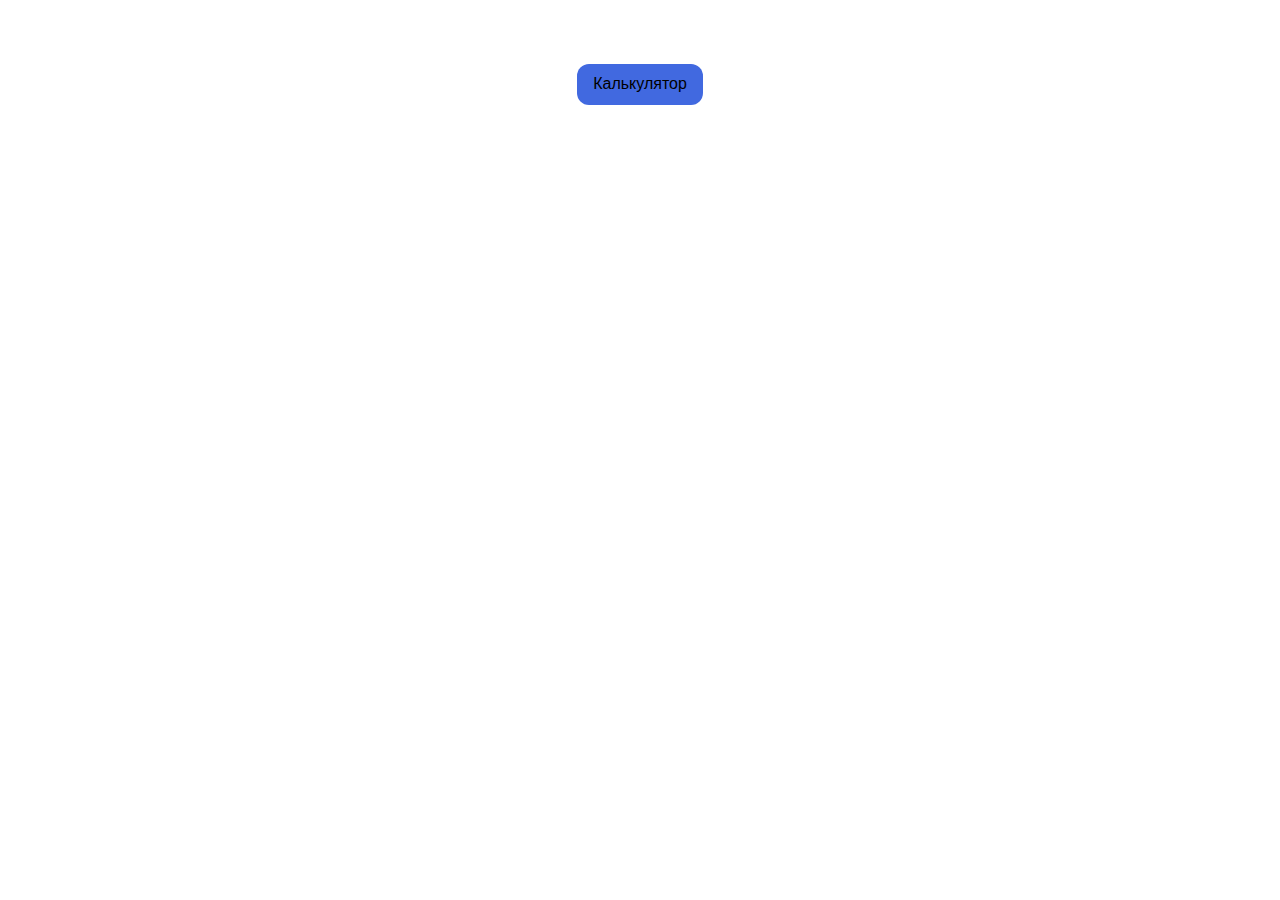
<file: calc/index.html>
<!doctype html>
<html lang="en">
<head>
    <meta charset="UTF-8">
    <title>Gennadii Remizov | Calculator</title>
    <link rel="stylesheet" href="css/reset.css">
    <link rel="stylesheet" href="css/main.css">
    <script src="//code.jquery.com/jquery-1.12.0.min.js"></script>

</head>

</head>
<body id="body">
    <div class="container">
        <div id="calc-button" class="calc-button">
            <a href="#" class="calc-link">Калькулятор</a>
        </div>
        <div id="calculator" class="calculator">
            <!-- <p> is optional (for css)-->
            <div class="result"><p></p></div>
            <div class="clear">C</div>

            <span>7</span>
            <span>8</span>
            <span>9</span>
            <span>+</span>

            <span>4</span>
            <span>5</span>
            <span>6</span>
            <span>-</span>

            <span>1</span>
            <span>2</span>
            <span>3</span>
            <span>÷</span>

            <span>0</span>
            <span>.</span>
            <span>=</span>
            <span>x</span>

        </div> <!--calculator -->
    </div> <!--container -->
    <script src="js/main.js"></script>
</body>
</html>
</file>
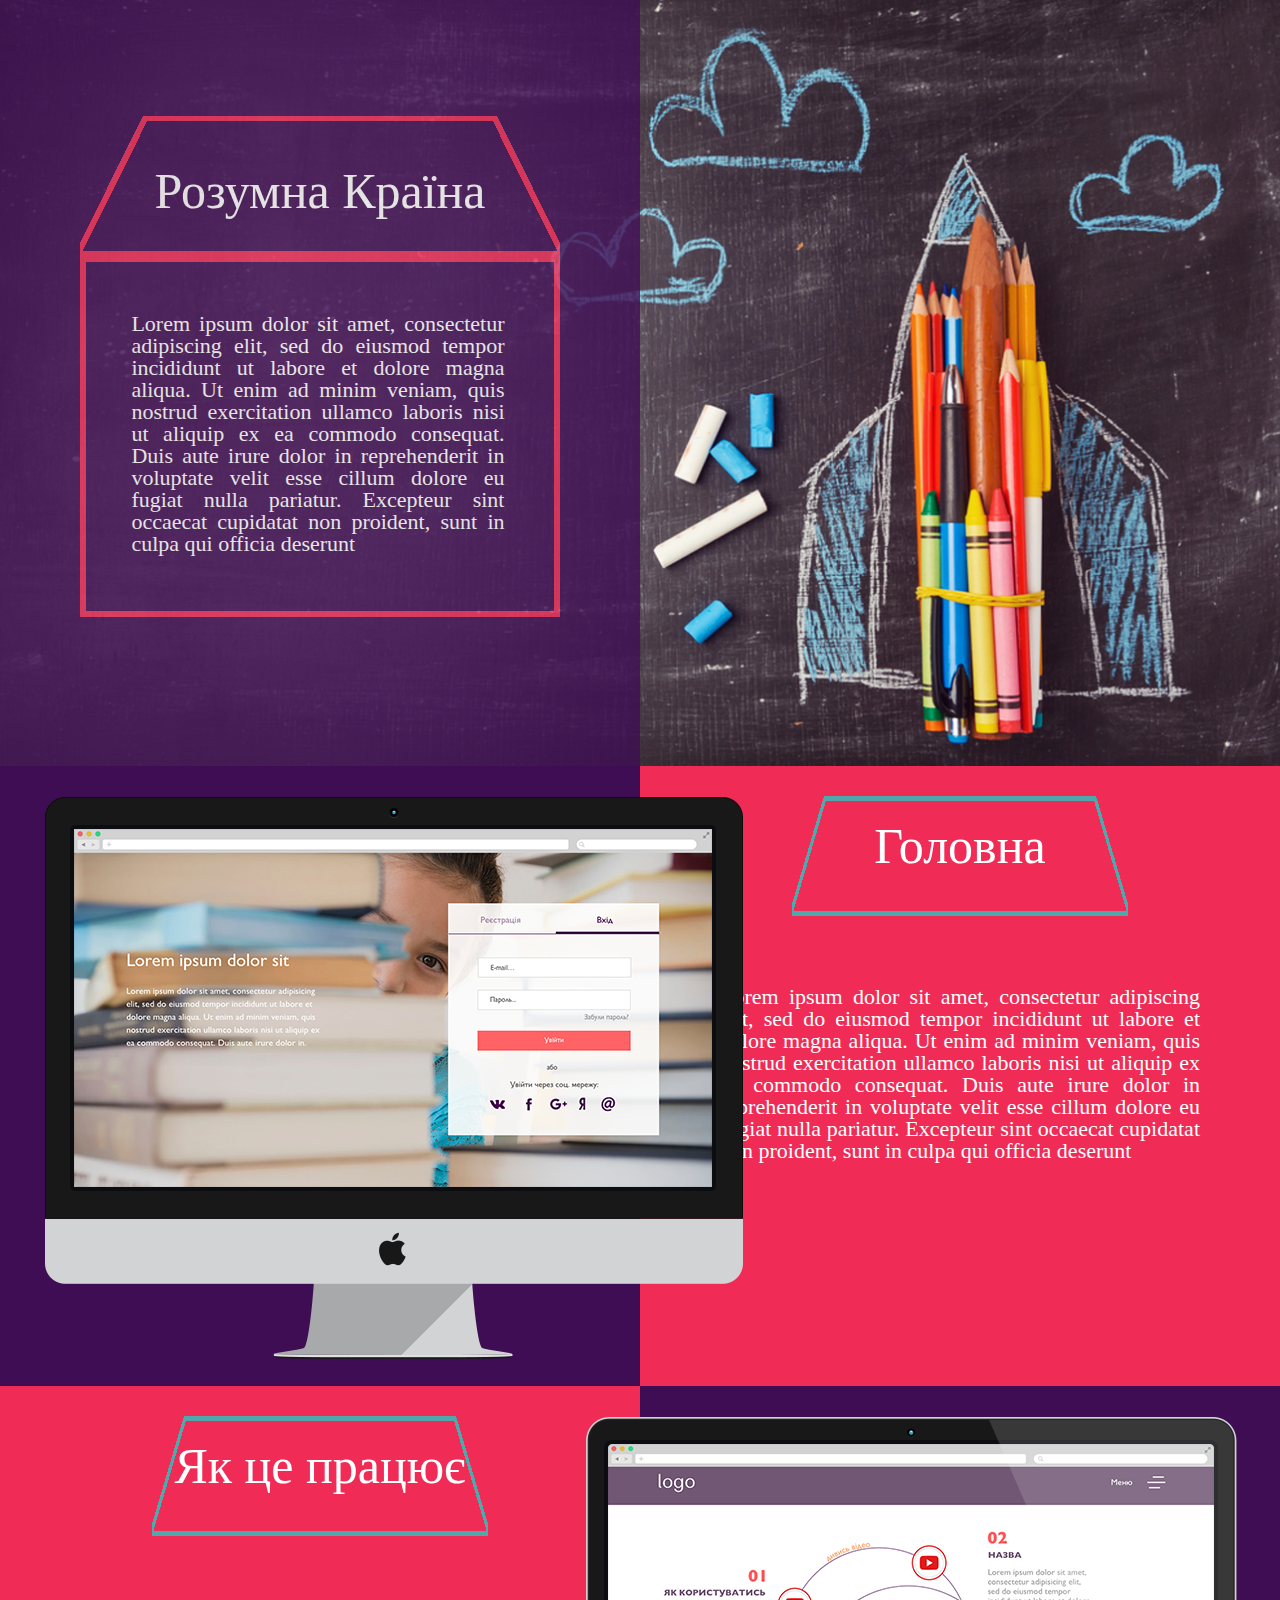
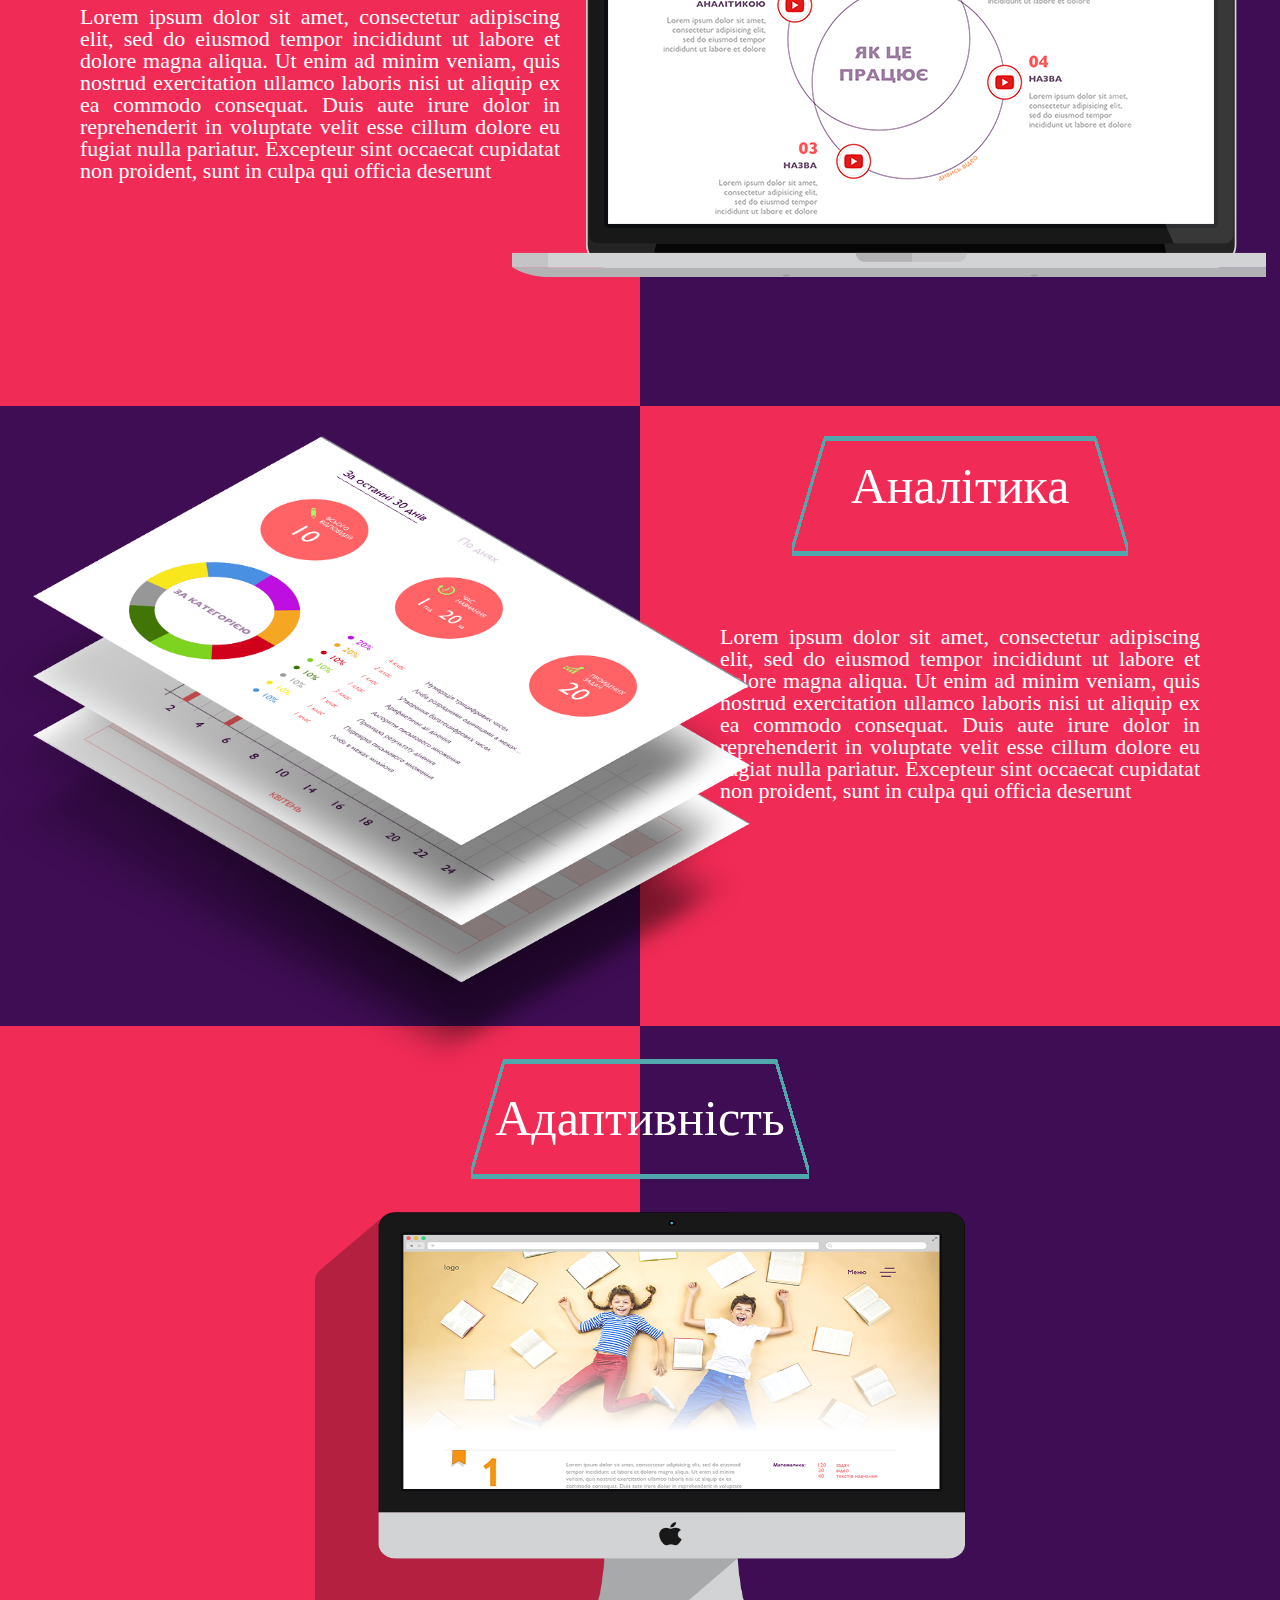
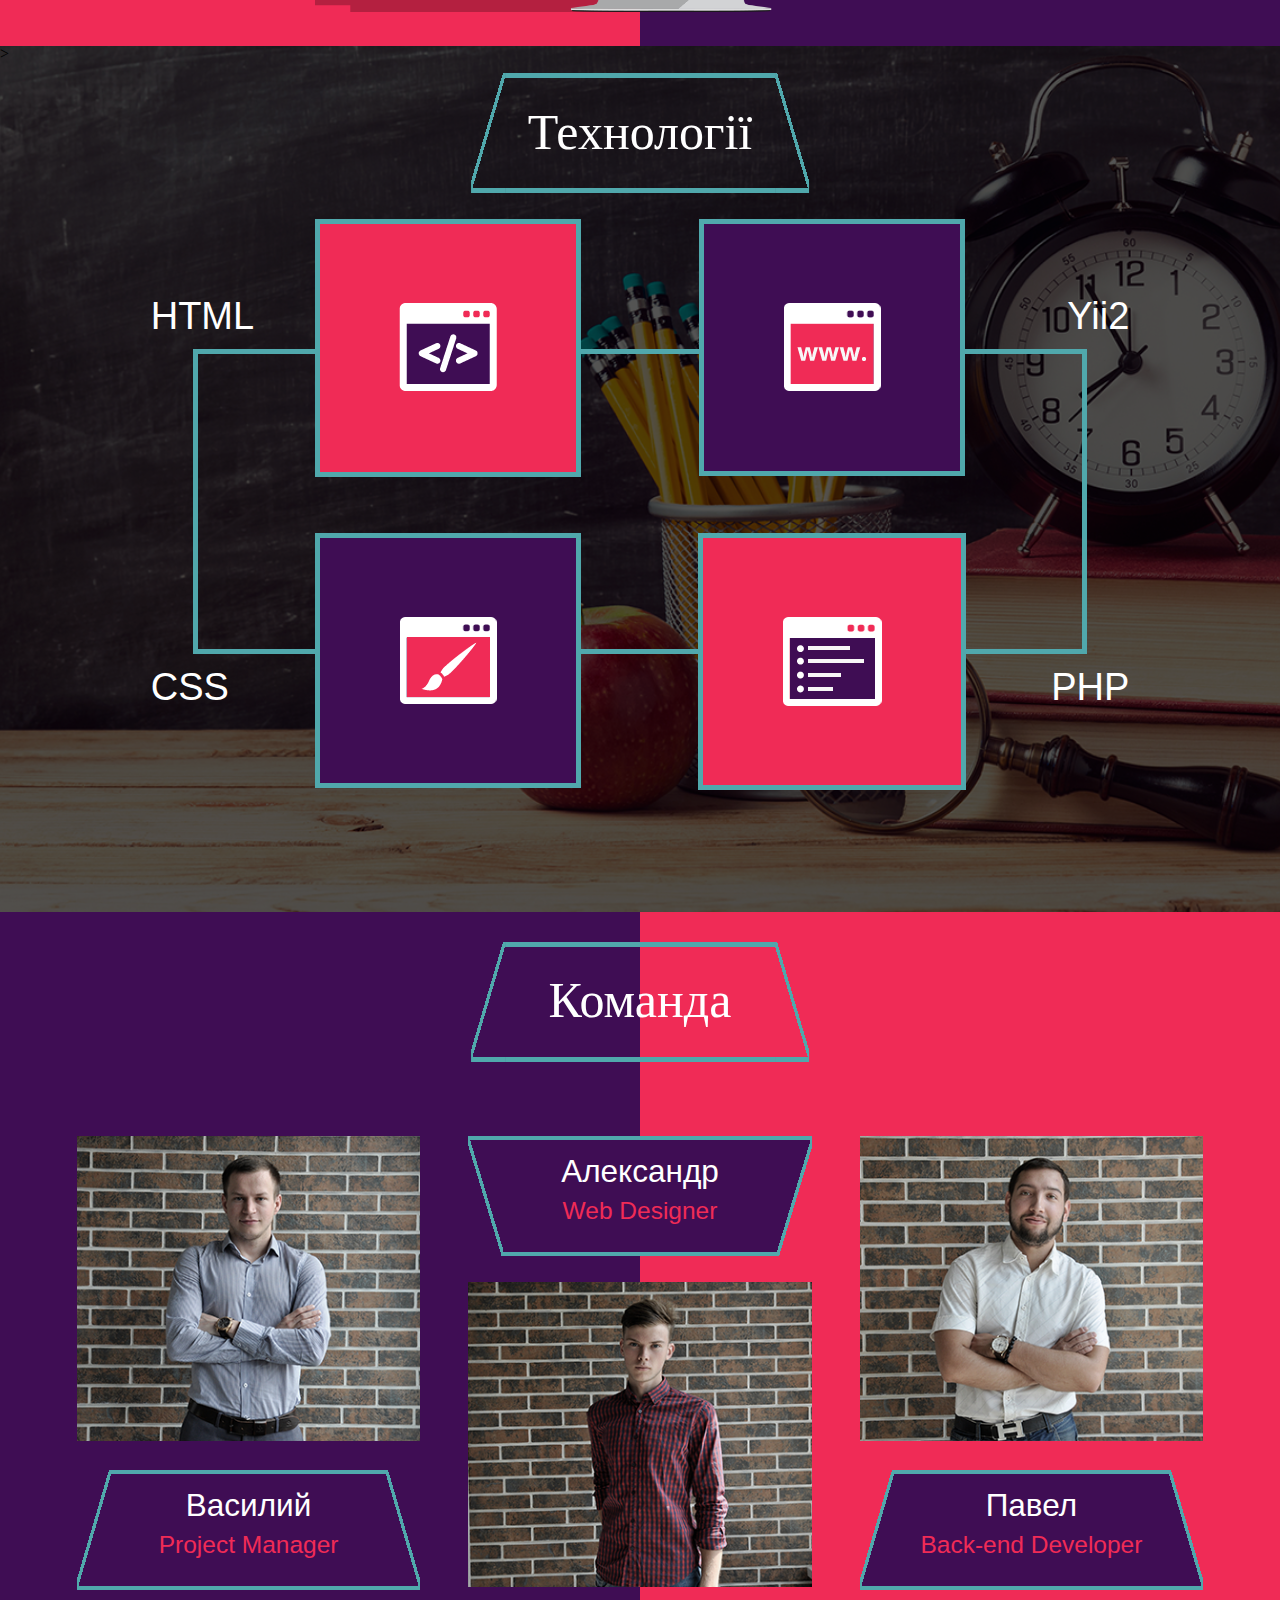
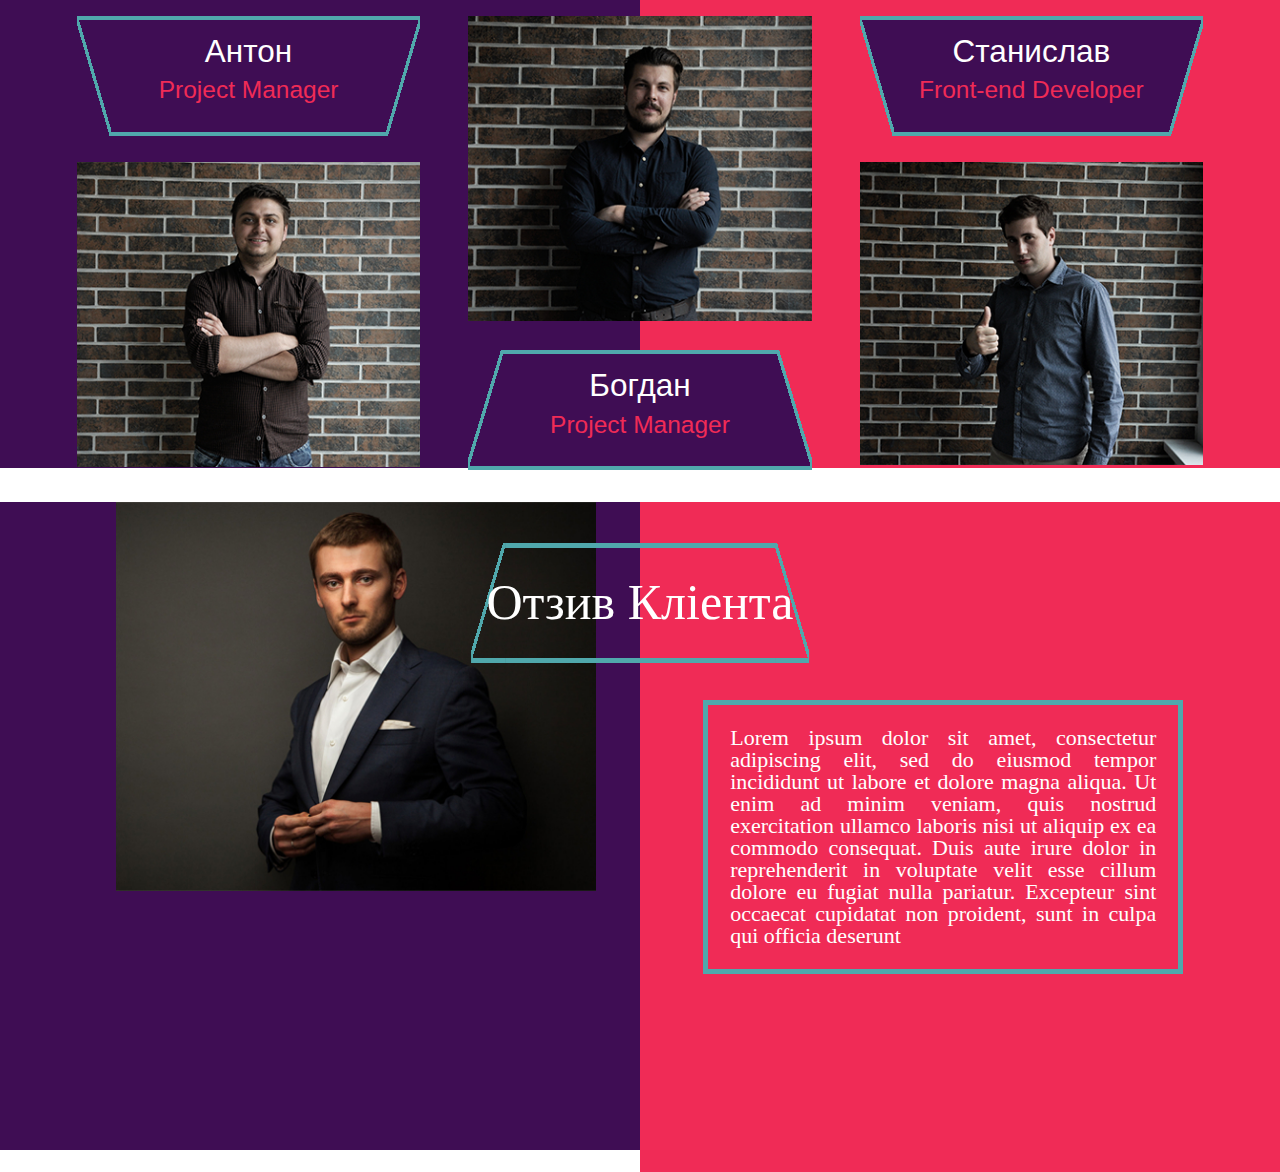
<file: smartcase/index.html>
<!doctype html>
<html lang="en">
<head>
    <meta charset="UTF-8">
    <title>Gennadii Remizov | FE developer Prof-it</title>
    <link rel="stylesheet" href="css/reset.css">
    <link rel="stylesheet" href="css/main.css">
    <script src="//code.jquery.com/jquery-1.12.0.min.js"></script>
    <script src="js/fix.js"></script>
</head>
<body>
    <section class="head-section">
        <div class="head-section-container">
            <div class="text-side">
                <div class="text-side-container">
                    <div class="effect left">
                        <div class="cloud1"></div>
                        <div class="cloud2"></div>
                    </div>
                    <div class="content">
                        <div class="content-top clearfix">
                            <h2 class="content-title">Розумна Країна</h2>
                            <div class="content-top-leftside"></div>
                            <div class="content-top-centerside"></div>
                            <div class="content-top-rightside"></div>
                        </div>
                        <p class="content-text">Lorem ipsum dolor sit amet, consectetur adipiscing elit, sed do eiusmod tempor incididunt ut labore et dolore magna aliqua. Ut enim ad minim veniam, quis nostrud exercitation ullamco laboris nisi ut aliquip ex ea commodo consequat. Duis aute irure dolor in reprehenderit in voluptate velit esse cillum dolore eu fugiat nulla pariatur. Excepteur sint occaecat cupidatat non proident, sunt in culpa qui officia deserunt</p>
                    </div>
                </div>
            </div>  <!--text-side -->

        </div>
    </section>

    <section class="main-section">
        <div class="main-section-container clearfix">
            <div class="image-side">
                <div class="element">
                    <img src="img/imac1.png" alt="Element-img" class="element-img">
                </div>
                <div class="effect left">
                    <div class="cloud"></div>
                    <div class="cloud color"></div>
                </div>
            </div>

            <div class="text-side text-side-main">
                <div class="text-side-container text-side-container-main">
                    <div class="content content-main">
                        <div class="content-top content-top-main clearfix">
                            <h2 class="content-title content-title-main">Головна</h2>
                            <div class="content-top-leftside content-top-leftside-main"></div>
                            <div class="content-top-centerside content-top-centerside-main"></div>
                            <div class="content-top-rightside content-top-rightside-main"></div>
                        </div>
                        <p class="content-text content-text-main">Lorem ipsum dolor sit amet, consectetur adipiscing elit, sed do eiusmod tempor incididunt ut labore et dolore magna aliqua. Ut enim ad minim veniam, quis nostrud exercitation ullamco laboris nisi ut aliquip ex ea commodo consequat. Duis aute irure dolor in reprehenderit in voluptate velit esse cillum dolore eu fugiat nulla pariatur. Excepteur sint occaecat cupidatat non proident, sunt in culpa qui officia deserunt</p>
                    </div>
                </div>
            </div>  <!-- text-side-main -->
            <div class="effect right">
                <div class="cloud"></div>
                <div class="cloud color"></div>
            </div>

        </div>
    </section>

    <section class="works-section">
        <div class="main-section-container clearfix">

            <div class="text-side text-side-main">
                <div class="text-side-container text-side-container-main">
                    <div class="content content-main">
                        <div class="content-top content-top-main clearfix">
                            <h2 class="content-title content-title-main">Як це працює</h2>
                            <div class="content-top-leftside content-top-leftside-main"></div>
                            <div class="content-top-centerside content-top-centerside-main"></div>
                            <div class="content-top-rightside content-top-rightside-main"></div>
                        </div>
                        <p class="content-text content-text-main">Lorem ipsum dolor sit amet, consectetur adipiscing elit, sed do eiusmod tempor incididunt ut labore et dolore magna aliqua. Ut enim ad minim veniam, quis nostrud exercitation ullamco laboris nisi ut aliquip ex ea commodo consequat. Duis aute irure dolor in reprehenderit in voluptate velit esse cillum dolore eu fugiat nulla pariatur. Excepteur sint occaecat cupidatat non proident, sunt in culpa qui officia deserunt</p>
                    </div>
                </div>
            </div>  <!-- text-side-main -->

            <div class="image-side">
                <div class="element">
                    <img src="img/mac2.png" alt="Element-img" class="element-img element-img-works">
                </div>
                <div class="effect left">
                    <div class="cloud"></div>
                    <div class="cloud color"></div>
                </div>
            </div>

            <div class="effect right">
                <div class="cloud"></div>
                <div class="cloud color"></div>
            </div>

        </div>
    </section>

    <section class="analytics-section">
        <div class="main-section-container clearfix">
            <div class="image-side">
                <div class="chart">
                    <img src="img/top-layer.png" alt="top-chart" class="chart-top">
                    <img src="img/mid-layer.png"alt="mid-chart" class="chart-mid">
                    <img src="img/bottom-layer.png" alt="bottom-chart" class="chart-bottom">
                </div>
                <div class="effect left">
                    <div class="cloud"></div>
                    <div class="cloud color"></div>
                </div>
            </div>

            <div class="text-side text-side-main">
                <div class="text-side-container text-side-container-main">
                    <div class="content content-main">
                        <div class="content-top content-top-main clearfix">
                            <h2 class="content-title content-title-main">Аналітика</h2>
                            <div class="content-top-leftside content-top-leftside-main"></div>
                            <div class="content-top-centerside content-top-centerside-main"></div>
                            <div class="content-top-rightside content-top-rightside-main"></div>
                        </div>
                        <p class="content-text content-text-main">Lorem ipsum dolor sit amet, consectetur adipiscing elit, sed do eiusmod tempor incididunt ut labore et dolore magna aliqua. Ut enim ad minim veniam, quis nostrud exercitation ullamco laboris nisi ut aliquip ex ea commodo consequat. Duis aute irure dolor in reprehenderit in voluptate velit esse cillum dolore eu fugiat nulla pariatur. Excepteur sint occaecat cupidatat non proident, sunt in culpa qui officia deserunt</p>
                    </div>
                </div>
            </div>  <!-- text-side-main -->

        </div>
    </section>

    <section class="adaptive-section">
        <div class="adaptive-container clearfix">

            <div class="text-side text-side-main">
                <div class="text-side-container text-side-container-main">
                    <div class="content content-main">
                        <div class="content-top content-top-adaptive clearfix">
                            <h2 class="content-title">Адаптивнiсть</h2>
                            <div class="content-top-leftside content-top-leftside-main"></div>
                            <div class="content-top-centerside content-top-centerside-main"></div>
                            <div class="content-top-rightside content-top-rightside-main"></div>
                        </div>
                    </div>
                </div>
            </div>  <!-- text-side-main -->

            <div class="image-side">
                <div class="element"></div>
                <div class="effect left">
                    <div class="cloud"></div>
                    <div class="cloud color"></div>
                </div>
            </div>

            <div class="slider">
                <div class="slider-list-wrap">
                    <ul class="slider-list">
                        <li class="slider-item clearfix">
                            <img src="img/imac.png" class="slider-img1" id="slider-img" alt="">
                        </li>
                        <li class="slider-item clearfix">
                            <img src="img/ipad.png" class="slider-img2" id="slider-img" alt="">
                        </li>
                        <li class="slider-item clearfix">
                            <img src="img/iphone.png" class="slider-img3" id="slider-img" alt="">
                        </li>
                    </ul>
                </div>
                <div class="slider-controls"> <!-- "Left" and "Right" actions -->
                    <button type="button" class="slider-controls-btn slider-controls-btn-left">left</button>
                    <button type="button" class="slider-controls-btn slider-controls-btn-right">right</button>
                </div>
            </div>
        </div>
    </section>

    <section class="technologies-section">
        <div class="technologies-container">

            <div class="content-top content-top-technologies clearfix">
                <h2 class="content-title">Технологiї</h2>
                <div class="content-top-leftside content-top-leftside-main"></div>
                <div class="content-top-centerside content-top-centerside-main"></div>
                <div class="content-top-rightside content-top-rightside-main"></div>
            </div>

            <div class="skills">
                <ul class="skills-list">
                    <li class="list-item">
                        <span class="list-text1">html</span>
                    </li>

                    <li class="list-item">
                        <span class="list-text2">Yii2</span>
                    </li>

                    <li class="list-item">
                        <span class="list-text3">css</span>
                    </li>

                    <li class="list-item">
                        <span class="list-text4">php</span>
                    </li>
                </ul>>
            </div>

            <div class="blocks">
                <ul class="blocks-list clearfix">
                    <li class="list-item">
                        <img src="img/html-i.png" alt="HTML" class="list-icon1">
                    </li>
                    <li class="list-item">
                        <img src="img/yii2-i.png" alt="Yii2" class="list-icon2">
                    </li>
                    <li class="list-item">
                        <img src="img/css-i.png" alt="CSS" class="list-icon3">
                    </li>
                    <li class="list-item">
                        <img src="img/php-i.png" alt="PHP" class="list-icon4">
                    </li>

                </ul>
            </div>

        </div>
    </section>

    <section class="team-section">
        <div class="team-container clearfix">

            <div class="image-side">
                <div class="element"></div>
                <div class="effect left">
                    <div class="cloud"></div>
                    <div class="cloud color"></div>
                </div>
            </div>

            <div class="text-side text-side-main">
                <div class="text-side-container text-side-container-main">
                    <div class="content-top content-top-team clearfix">
                        <h2 class="content-title">Команда</h2>
                        <div class="content-top-leftside content-top-leftside-main"></div>
                        <div class="content-top-centerside content-top-centerside-main"></div>
                        <div class="content-top-rightside content-top-rightside-main"></div>
                    </div>
                </div>
            </div>  <!-- text-side-main -->

            <div class="team-box clearfix">
                <!--<div class="team-box-container">-->
                    <div class="team-block1">
                        <div class="subblock1">
                            <img src="img/PM1.jpg" alt="PM Vasiliy" class="subblock-img">

                            <div class="content content-main">
                                <div class="content-top clearfix">
                                    <h2 class="content-title content-title-name">Василий</h2>
                                    <h3 class="content-title content-title-position">Project Manager</h3>
                                    <div class="content-top-leftside content-top-leftside-main"></div>
                                    <div class="content-top-centerside content-top-centerside-main"></div>
                                    <div class="content-top-rightside content-top-rightside-main"></div>
                                </div>
                            </div>
                        </div>

                        <div class="subblock2">

                            <div class="content content-main">
                                <div class="content-top clearfix">
                                    <h2 class="content-title content-title-name">Антон</h2>
                                    <h3 class="content-title content-title-position">Project Manager</h3>
                                    <!--<h4 class="content-position">Project Manager</h4>-->
                                    <div class="content-top-leftside content-top-leftside-upmain"></div>
                                    <div class="content-top-centerside content-top-centerside-main"></div>
                                    <div class="content-top-rightside content-top-rightside-upmain"></div>
                                </div>
                            </div>
                            <img src="img/PM2.jpg" alt="PM Vasiliy" class="subblock-img">
                        </div>
                    </div>

                    <div class="team-block2">
                        <div class="subblock3">
                            <div class="content content-main">
                                <div class="content-top clearfix">
                                    <h2 class="content-title content-title-name">Александр</h2>
                                    <h3 class="content-title content-title-position">Web Designer</h3>
                                    <div class="content-top-leftside content-top-leftside-upmain"></div>
                                    <div class="content-top-centerside content-top-centerside-main"></div>
                                    <div class="content-top-rightside content-top-rightside-upmain"></div>
                                </div>
                            </div>
                            <img src="img/des.jpg" alt="PM Vasiliy" class="subblock-img">
                        </div>

                        <div class="subblock4">
                            <img src="img/PM3.jpg" alt="PM Vasiliy" class="subblock-img">
                            <div class="content content-main">
                                <div class="content-top clearfix">
                                    <h2 class="content-title content-title-name">Богдан</h2>
                                    <h3 class="content-title content-title-position">Project Manager</h3>
                                    <!--<h4 class="content-position">Project Manager</h4>-->
                                    <div class="content-top-leftside content-top-leftside-main"></div>
                                    <div class="content-top-centerside content-top-centerside-main"></div>
                                    <div class="content-top-rightside content-top-rightside-main"></div>
                                </div>
                            </div>

                        </div>

                    </div>

                    <div class="team-block3">
                        <div class="subblock5">
                            <img src="img/Back.jpg" alt="PM Vasiliy" class="subblock-img">
                            <div class="content content-main">
                                <div class="content-top clearfix">
                                    <h2 class="content-title content-title-name">Павел</h2>
                                    <h3 class="content-title content-title-position">Back-end Developer</h3>
                                    <!--<h4 class="content-position">Project Manager</h4>-->
                                    <div class="content-top-leftside content-top-leftside-main"></div>
                                    <div class="content-top-centerside content-top-centerside-main"></div>
                                    <div class="content-top-rightside content-top-rightside-main"></div>
                                </div>
                            </div>

                        </div>

                        <div class="subblock6">

                            <div class="content content-main">
                                <div class="content-top clearfix">
                                    <h2 class="content-title content-title-name">Станислав</h2>
                                    <h3 class="content-title content-title-position">Front-end Developer</h3>
                                    <!--<h4 class="content-position">Project Manager</h4>-->
                                    <div class="content-top-leftside content-top-leftside-upmain"></div>
                                    <div class="content-top-centerside content-top-centerside-main"></div>
                                    <div class="content-top-rightside content-top-rightside-upmain"></div>
                                </div>
                            </div>
                            <img src="img/front.jpg" alt="PM Vasiliy" class="subblock-img">
                        </div>

                    </div>
                <!--</div> &lt;!&ndash; team-box-container &ndash;&gt;-->
            </div>  <!-- team-box -->
        </div> <!-- team-container -->

    </section>

    <section class="feedback-section">
        <div class="feedback-container clearfix">

            <div class="image-side image-side-feedback">
                <div class="element"></div>
                <div class="effect left">
                    <div class="cloud"></div>
                    <div class="cloud color"></div>
                </div>
                <img src="img/man.jpg" alt="Feedback photo" class="feedback-photo">
            </div>

            <div class="content-top content-top-adaptive clearfix">
                <h2 class="content-title">Отзив Клiента</h2>
                <div class="content-top-leftside content-top-leftside-main"></div>
                <div class="content-top-centerside content-top-centerside-main"></div>
                <div class="content-top-rightside content-top-rightside-main"></div>
            </div>

            <div class="text-side text-side-feedback">
                <!--<div class="text-side-container text-side-container-feedback">-->
                    <!--<div class="content content-main">-->


                    <!--</div>-->
                <!--</div>-->
                <p class="content-text content-text-feedback">Lorem ipsum dolor sit amet, consectetur adipiscing elit, sed do eiusmod tempor incididunt ut labore et dolore magna aliqua. Ut enim ad minim veniam, quis nostrud exercitation ullamco laboris nisi ut aliquip ex ea commodo consequat. Duis aute irure dolor in reprehenderit in voluptate velit esse cillum dolore eu fugiat nulla pariatur. Excepteur sint occaecat cupidatat non proident, sunt in culpa qui officia deserunt</p>

            </div>  <!-- text-side-main -->


        </div>
    </section>

    <!--<script src="js/trapez1.js"></script>-->

</body>
</html>
</file>
<file: calc/css/main.css>
* {
    margin: 0;
    padding: 0;

    box-sizing: border-box;
}

.container {
    display: block;

    width: 30em;

    margin: 3em auto;
    text-align: center;
}

html, body {
    font-family: 'Arial', sans-serif;
    font-weight: 800;
}

.calc-button {
    padding: 1em;
}

.calc-link {
    display: inline-block;

    padding: 0 1em;

    font-family: Arial, Tahoma, sans-serif;
    font-size: 1em;
    font-weight: 400;
    line-height: 2.55em;
    color: #000000;

    background-color: #4169E0;

    text-decoration: none;

    border-radius: .75em;
}

.calc-link:hover {
    -webkit-transform: scale(1.1);
    -moz-transform: scale(1.1);
    -o-transform: scale(1.1);
    transform: scale(1.1);
}

#calculator {
    display: none;

    width: 390px;
    height: 260px;

    margin: 0 auto;
    padding: 10px 10px 260px 10px;

    background-color: #cccccc;

    border-radius: 5px;

    border-bottom: 5px solid #cccccc;
}

.result {
    width: 260px;
    height: 40px;

    float: left;
    line-height: 40px;
    background-color: #3E4651;
    color: #fff;
    margin: 5px;
}

.result > p {
    margin-left: 10px;
}

.clear, span {
    height: 40px;
    border-bottom: 3px solid grey;
    border-radius: 10px;
    text-align: center;
    line-height: 40px;
    cursor: pointer;
    background-color: #ecf0f1;
    color: #2c3e50;
    margin: 5px;
}

.clear {
    width: 80px;
    float: left;
    background-color: #c0392b;
    color: #fff;
}

.clear:hover {
    background-color: #D6523C;
}

span {
    float: left;
    width: 80px;
}

span:hover {
    background-color: #D4D4D4;
}
</file>
<file: smartcase/css/main.css>
.clearfix:after,
.clearfix:before {
    content: "";
    display: block;
    clear: both;
    height: 0;
    width: 100%;
}

/*********************************
            HEAD-section
*********************************/
.head-section-container {
    background: url(../img/rocket.jpg) top center no-repeat;
    -webkit-background-size: cover;
    -moz-background-size: cover;
    -o-background-size: cover;
    background-size: cover;
}

.text-side {
    width: 50%;

    opacity: .78;

    background-color: #3f0d54;
}

.text-side-container {
    width: 75%;

    margin: 0 auto;
    padding: 7.25em 0 9.3125em;

    box-sizing: border-box;
}

.content {
    /*position: relative;*/

    box-sizing: border-box;
}

.content-top {
    position: relative;

    /*margin-bottom: .9375em;*/
}

.content-top-leftside {
    float: left;

    width: 14%;
    height: 140px;

    background-image: linear-gradient(to left top, transparent, transparent 48%, #f02b56 0, #f02b56 53%, transparent 0);

    border-bottom: .3125em solid #f02b56;

    box-sizing: border-box;
}

.content-top-centerside {
    float: left;

    width: 72%;
    height: 140px;

    margin: 0 auto;
    text-align: center;

    box-sizing: border-box;

    border-top: .3125em solid #f02b56;
    border-bottom: .3125em solid #f02b56;
}

.content-title {
    position: absolute;

    margin: 0 auto;
    top: -2%;
    left: 0;
    bottom: 0;
    right: 0;

    font-size: 3.125em;
    line-height: 3.125em;
    text-align: center;

    color: #ffffff;

    box-sizing: border-box;
}

.content-text {
    padding: 2.3125em 2.25em 2.5625em 2.0625em;

    font-size: 1.375em;
    color: #ffffff;
    text-align: justify;

    border: .3125em solid #f02b56;

    box-sizing: border-box;
}

.content-top-rightside {
    float: left;

    width: 14%;
    height: 140px;

    background-image: linear-gradient(to top right, transparent, transparent 48%, #f02b56 0, #f02b56 53%, transparent 0);

    border-bottom: .3125em solid #f02b56;

    box-sizing: border-box;
}



/*********************************
            MAIN-section
*********************************/
.image-side {
    position: relative;

    float: left;

    width: 50%;
    height: 620px;

    background-color: #3f0d54;
    background-size: cover;
}

.element-img {
    position: absolute;

    top: 5%;
    left: 7%;
}

.text-side-container-main {
    width: 75%;

    padding: 1.875em 0 8.5em;
}

.text-side-main {
    float: left;

    height: 620px;

    background-color: #f02b56;
    background-size: cover;

    opacity: 1;
}

.content-top-main {
    width: 70%;

    margin: 0 auto;
    text-align: center;
}

.content-top-leftside-main {
    width: 10%;
    height: 120px;

    background-image: linear-gradient(to left top, transparent, transparent 48%, #50a8ac 0, #50a8ac 53%, transparent 0);

    border-bottom: .3125em solid #50a8ac;
}

.content-top-centerside-main {
    width: 80%;
    height: 120px;

    border-top: .3125em solid #50a8ac;
    border-bottom: .3125em solid #50a8ac;
}

.content-title-main {
    padding: 1em 0;

    top: 0;

    line-height: 0;
}

.content-top-rightside-main {
    width: 10%;
    height: 120px;

    background-image: linear-gradient(to top right, transparent, transparent 48%, #50a8ac 0, #50a8ac 53%, transparent 0);

    border-bottom: .3125em solid #50a8ac;
}

.content-text-main {
    padding: 0;
    margin-top: 3.1875em;

    border: 0;
}



/*********************************
            WORKS-section
*********************************/
.element-img-works {
    left: -20%;
}


/*********************************
            ANALYTICS-section
*********************************/
.analytics-section {
    /*position: relative;*/
}

.chart {
    position: relative;
}

.chart-top {
    position: absolute;

    top: 30px;
    left: 0;

    width: 750px;
    height: 500px;

    z-index: 3;
}

.chart-mid {
    position: absolute;

    top: 110px;
    left: 0;

    width: 750px;
    height: 500px;

    z-index: 2;
}

.chart-bottom {
    position: absolute;

    top: 170px;
    left: 0;

    width: 750px;
    height: 500px;

    z-index: 1;
}



/*********************************
        ADAPTIVE-section
*********************************/
.adaptive-container {
    position: relative;
}

.content-top-adaptive {
    position: absolute;

    width: 26.4%;

    margin: 0 auto;
    text-align: center;

    padding: 1em 0;

    top: 15%;
    left: 50%;

    line-height: 0;

    -webkit-transform: translate(-50%, -50%);
       -moz-transform: translate(-50%, -50%);
        -ms-transform: translate(-50%, -50%);
         -o-transform: translate(-50%, -50%);
            transform: translate(-50%, -50%);

    z-index: 1;
}

.slider-list {
    position: relative;
}

.slider-img1 {
    position: absolute;

    margin: 0 auto;
    top: 30%;
    left: 0;
    bottom: 0;
    right: 0;

    float: left;

    width: 650px;
    height: 400px;
}

.slider-img2 {
    display: none;
}

.slider-img3 {
    display: none;
}

.slider-controls {
    display: none;
}



/*********************************
        TECHNOLOGIES-section
*********************************/
.technologies-section {
    width: 100%;
    height: 866px;

    background: url(../img/tech_bg.jpg) no-repeat center center;
    background-size: cover;
}

.technologies-container {
    position: relative;

    height: 866px;

    background: rgba(0, 0, 0, .67);
    background-size: 100%;
}

.content-top-technologies {
    position: absolute;
    width: 26.4%;

    margin: 0 auto;
    padding: 1em 0;

    text-align: center;
    line-height: 0;

    top: 10%;
    left: 50%;

    -webkit-transform: translate(-50%, -50%);
       -moz-transform: translate(-50%, -50%);
        -ms-transform: translate(-50%, -50%);
         -o-transform: translate(-50%, -50%);
            transform: translate(-50%, -50%);

    z-index: 1;
}

.skills-list {
    position: absolute;

    margin: 0 auto;
    top: 35%;
    left: 0;
    bottom: 0;
    right: 0;

    width: 69.8125%;
    height: 19.0625em;

    text-align: center;

    border: .3125em solid #50a8ac;

    box-sizing: border-box;
}

.list-item {
    font-family: BubblegumSans, Arial, sans-serif;
    font-size: 2.375em;
    font-weight: 400;
    color: #ffffff;
}

.list-text1 {
    position: absolute;

    top: -1.5em;
    left: -1.25em;

    text-transform: uppercase;
}

.list-text2 {
    position: absolute;

    top: -1.5em;
    right: -1.25em;
}

.list-text3 {
    position: absolute;

    bottom: -1.5em;
    left: -1.25em;

    text-transform: uppercase;
}

.list-text4 {
    position: absolute;

    bottom: -1.5em;
    right: -1.25em;

    text-transform: uppercase;
}

.blocks {
    position: absolute;

    margin: 0 auto;
    top: 20%;
    left: 0;
    bottom: 0;
    right: 0;

    width: 48em;
}

.blocks .list-item {
    position: relative;

    width: 50%;
    height: 8.25em;

    float: left;

    margin: 0 auto;
    text-align: center;
}

.blocks .list-icon1,
.blocks .list-icon2,
.blocks .list-icon3,
.blocks .list-icon4 {
    position: absolute;

    margin: 0 auto;
    padding: 2.08em;
    top: 0;
    left: 0;
    bottom: 0;
    right: 0;

    /*background-color: #f02b56;*/

    border: 5px solid #50a8ac;

    box-sizing: border-box;
}

.blocks .list-icon1,
.blocks .list-icon4 {
    background-color: #f02b56;
}

.blocks .list-icon2,
.blocks .list-icon3 {
    background-color: #3f0d54;
}



/*********************************
        TEAM-section
*********************************/
.team-section {
    /*padding-top: 2em;*/
    /*display: inline-block;*/
    /*background: url(../img/fon.png) repeat-y; !* фоновая картинка. повторяется по вертикали *!*/
}

.team-container {
    position: relative;

    height: 1190px;
}

/*.team-section .image-side,*/
/*.team-section .text-side-main {*/
    /*!*height: 1200px;*!*/
/*}*/

.content-top-team {
    position: absolute;

    width: 26.4%;

    margin: 0 auto;
    text-align: center;

    padding: 1em 0;

    top: 7.5%;
    left: 50%;

    line-height: 0;

    -webkit-transform: translate(-50%, -50%);
       -moz-transform: translate(-50%, -50%);
        -ms-transform: translate(-50%, -50%);
         -o-transform: translate(-50%, -50%);
            transform: translate(-50%, -50%);

    z-index: 1;
}

/*.team-box-container {*/
    /*position: relative;*/
/*}*/

.team-box {
    position: absolute;

    width: 88%;
    /*height: 970px;*/

    margin: 0 auto;
    top: 18.8%;
    left: 0;
    bottom: 0;
    right: 0;

    /*background-color: yellow;*/

    font: 14px Verdana, Geneva, sans-serif;
    text-align: justify;

    /* Обнуляем для родителя*/
    line-height: 0;
    font-size: 1px; /* 1px для Opera */

    /* Лекарство для IE6-7*/
    /*text-justify: newspaper;*/
    zoom:1;
}

.team-box:after {
    width: 100%;
    height: 0;
    visibility: hidden;
    overflow: hidden;
    content: '';
    display: inline-block;

}

.team-box .team-block1,
.team-box .team-block2,
.team-box .team-block3 {
    /*background: #E76D13;*/
    width: 30.5%;
    /*height: 98px;*/
    display: inline-block;
    text-align: left;
    /*border: 1px solid #000000;*/

    /* Востанавливаем у потомков, кроме последнего*/
    line-height: normal;
    font-size: 14px;

    /* Без него в Opera будет отступ под элементами */
    vertical-align: top;

    /* эмуляция inline-block для IE6-7*/
    //display : inline;
    //zoom : 1;
}

.subblock1,
.subblock1 .subblock-img,
.subblock4 .subblock-img,
.subblock5,
.subblock5 .subblock-img {
    margin-bottom: 7.5%;
}

.subblock2 .subblock-img,
.subblock3 .subblock-img,
.subblock4,
.subblock6 .subblock-img {
    margin-top: 7.5%;
}

.subblock-img {
    width: 100%;
}

.content-title-name {
    top: 0;
    left: 0;

    font-size: 2.25em;
    font-family: BubblegumSans, Arial, Tahoma, sans-serif;
    font-weight: 400;
    line-height: 2.25em;
    color: #ffffff;
    text-align: center;
}

.content-title-position {
    padding-top: 2em;

    color: #f02b56;
    font-family: BubblegumSans, Arial, Tahoma, sans-serif;
    font-size: 1.75em;
    font-weight: 400;
    line-height: 2.25em;
    text-align: center;
}

.content-top-leftside-upmain {
    width: 10%;
    height: 120px;
    background-image: linear-gradient(to right top, transparent, transparent 48%, #50a8ac 0, #50a8ac 53%, #3f0d54 0);
    border-top: .3125em solid #50a8ac;
    border-bottom: 0;
}

.content-top-rightside-upmain {
    width: 10%;
    height: 120px;
    background-image: linear-gradient(to bottom right, #3f0d54, #3f0d54 48%, #50a8ac 0, #50a8ac 53%, transparent 0);
    border-top: .3125em solid #50a8ac;
    border-bottom: 0;
}

.team-box .content-top-leftside-main {
    background-image: linear-gradient(to left top, #3f0d54, #3f0d54 48%, #50a8ac 0, #50a8ac 53%, transparent 0);
}

.team-box .content-top-rightside-main {
    background-image: linear-gradient(to top right, #3f0d54, #3f0d54 48%, #50a8ac 0, #50a8ac 53%, transparent 0);
}

.team-box .content-top-centerside-main {
    background-color: #3f0d54;
}



/*********************************
        FEEDBACK-section
*********************************/
.feedback-container {
    position: relative;
}

.image-side-feedback {
    height: 648px;
}

.content-text-feedback {
    width: 75%;

    margin: 9em 2.875em;
    padding: 1em;

    border: 5px solid #50a8ac;
}

.image-side-feedback {
    /*margin-top: 5em;*/
}

.text-side-feedback {
    float: left;
    /* height: 620px; */
    background-color: #f02b56;
    background-size: cover;
    opacity: 1;
}

.feedback-photo {
    display: block;

    margin-left: 7.25em;

    width: 75%;
}
</file>
